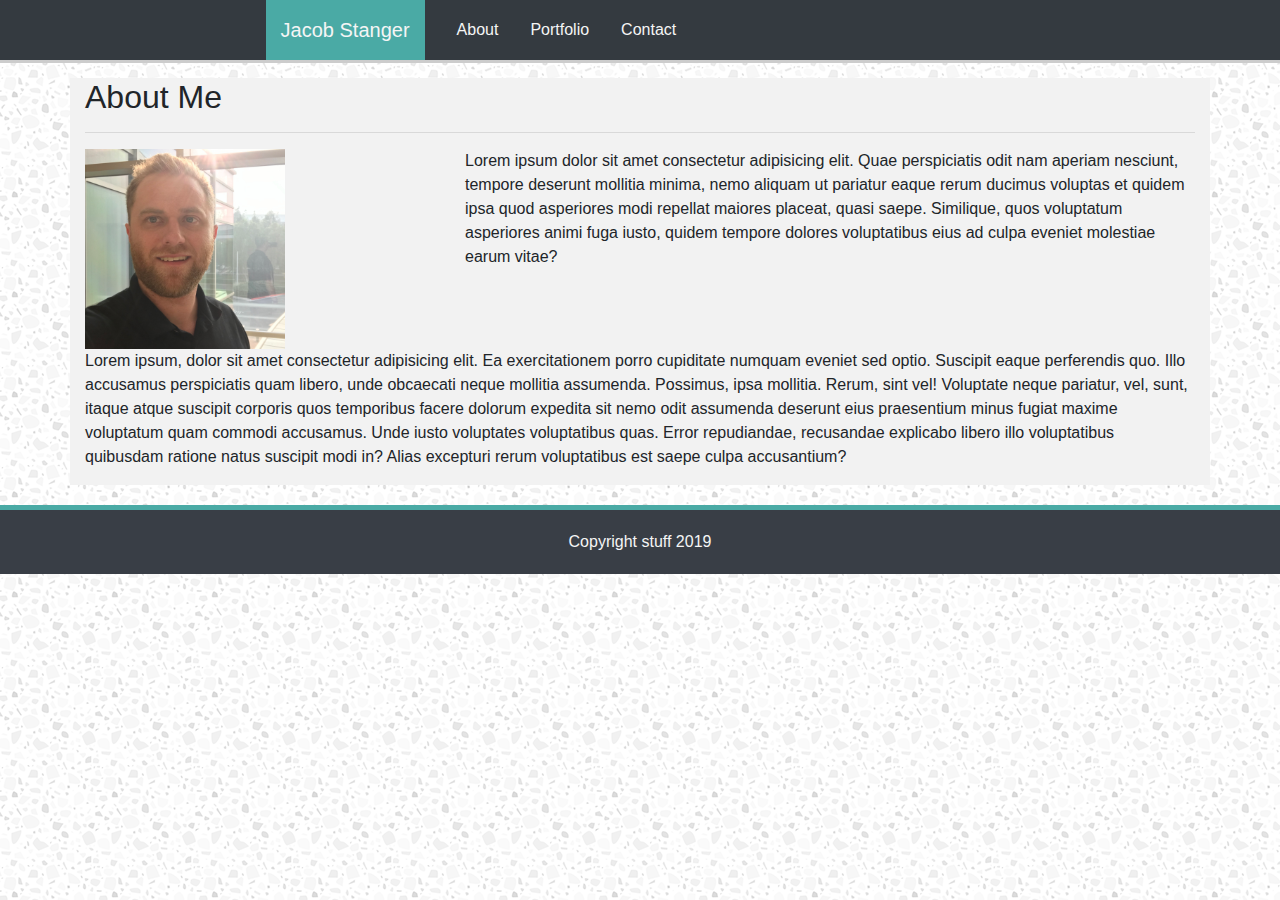
<file: index.html>
<!DOCTYPE html>
<html lang="en">
  <head>
    <meta charset="UTF-8" />
    <meta name="viewport" content="width=device-width, initial-scale=1.0" />
    <meta http-equiv="X-UA-Compatible" content="ie=edge" />
    <title>Home | Bootstrap-Portfolio</title>

    <!-- reset link -->
    <link rel="stylesheet" href="assets/css/reset.css" />
    <!-- bootstrap link -->
    <link
      rel="stylesheet"
      href="https://maxcdn.bootstrapcdn.com/bootstrap/4.0.0/css/bootstrap.min.css"
    />
    <!-- my css style link -->
    <link rel="stylesheet" href="assets/css/style.css" />
  </head>

  <body>
    <!-- TODO: get the colomns to behave at 640px, 768px, and 980px -->
    <!-- NAVBAR div -->
    <div class="container-nav" role="navigation">
      <nav class="navbar navbar-expand-lg navbar-dark bg-dark">
        <span class="navbar-brand">Jacob Stanger</span>
        <ul class="nav">
          <li class="nav-item">
            <a href="index.html" class="nav-link">About</a>
          </li>
          <li class="nav-item">
            <a href="portfolio.html" class="nav-link">Portfolio</a>
          </li>
          <li class="nav-item">
            <a href="contact.html" class="nav-link">Contact</a>
          </li>
        </ul>
      </nav>
    </div>

    <!-- MAIN container - most of the body -->
    <main class="container main-container ">
      <!-- ABOUT ME -->
      <div class="row">
        <div class="container ">
          <h2>About Me</h2>
          <hr />
        </div>
      </div>

      <!-- IMAGE & WORDS -->
      <div class="row">
        <div class="container col-md-4 col-xs-12">
          <img src="assets/images/headshot-of-me-200px.png" alt="main-pic" />
        </div>
        <div class="container col-md-8 col-xs-12">
          <p>
            Lorem ipsum dolor sit amet consectetur adipisicing elit. Quae
            perspiciatis odit nam aperiam nesciunt, tempore deserunt mollitia
            minima, nemo aliquam ut pariatur eaque rerum ducimus voluptas et
            quidem ipsa quod asperiores modi repellat maiores placeat, quasi
            saepe. Similique, quos voluptatum asperiores animi fuga iusto,
            quidem tempore dolores voluptatibus eius ad culpa eveniet molestiae
            earum vitae?
        </div>
      </div>

      <!-- more words row -->
      <div class="row">
        <div class="container col-xs-12">
          <p>
            Lorem ipsum, dolor sit amet consectetur adipisicing elit. Ea
            exercitationem porro cupiditate numquam eveniet sed optio. Suscipit
            eaque perferendis quo. Illo accusamus perspiciatis quam libero, unde
            obcaecati neque mollitia assumenda. Possimus, ipsa mollitia. Rerum,
            sint vel! Voluptate neque pariatur, vel, sunt, itaque atque suscipit
            corporis quos temporibus facere dolorum expedita sit nemo odit
            assumenda deserunt eius praesentium minus fugiat maxime voluptatum
            quam commodi accusamus. Unde iusto voluptates voluptatibus quas.
            Error repudiandae, recusandae explicabo libero illo voluptatibus
            quibusdam ratione natus suscipit modi in? Alias excepturi rerum
            voluptatibus est saepe culpa accusantium?
          </p>
        </div>
      </div>
    </main>

    <!-- FOOTER -->
    <footer>
      Copyright stuff 2019
    </footer>
  </body>
</html>
</file>
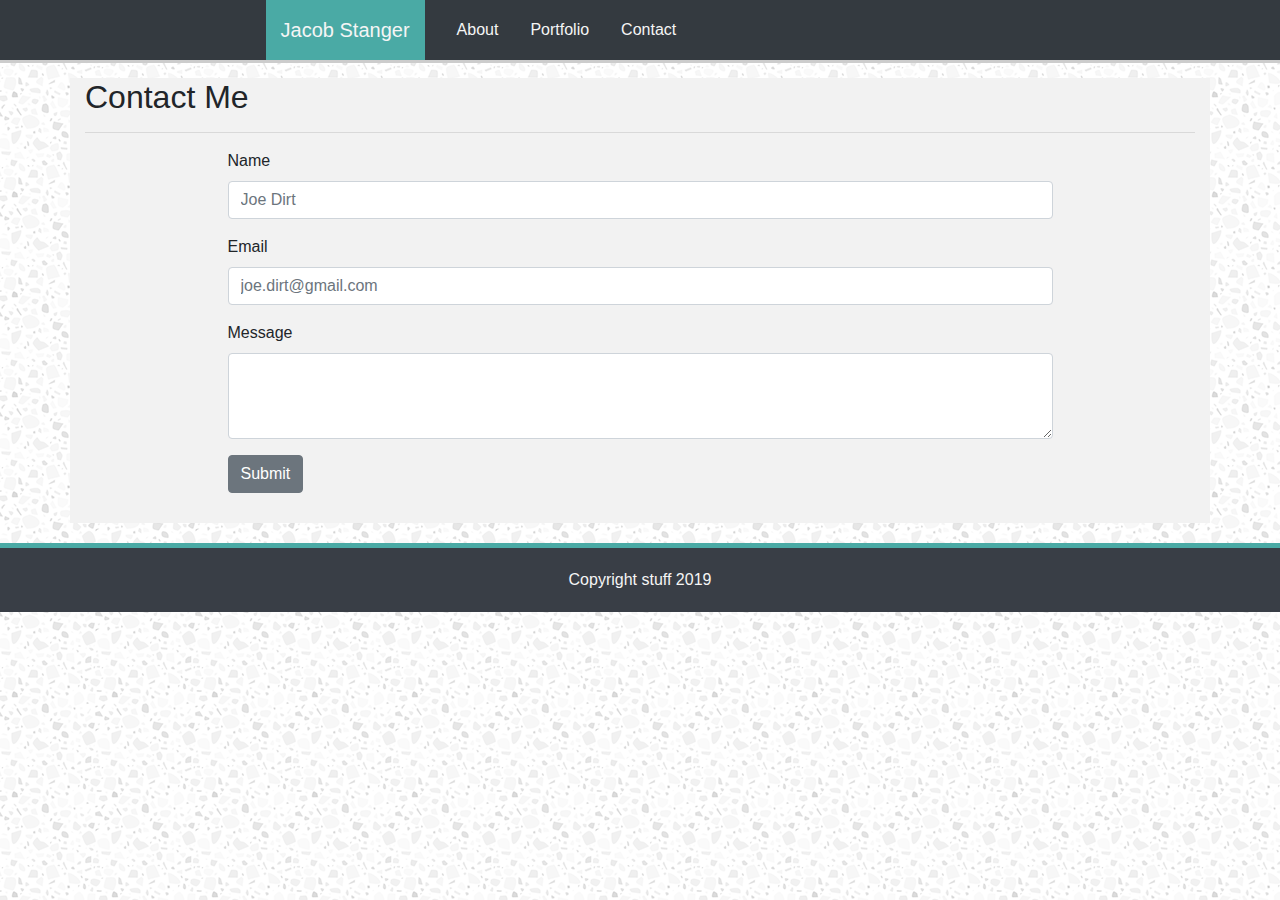
<file: contact.html>
<!DOCTYPE html>
<html lang="en">
  <head>
    <meta charset="UTF-8" />
    <meta name="viewport" content="width=device-width, initial-scale=1.0" />
    <meta http-equiv="X-UA-Compatible" content="ie=edge" />
    <title>Contact | Bootstrap-Portfolio</title>

    <!-- reset link -->
    <link rel="stylesheet" href="assets/css/reset.css" />
    <!-- bootstrap link -->
    <link
      rel="stylesheet"
      href="https://maxcdn.bootstrapcdn.com/bootstrap/4.0.0/css/bootstrap.min.css"
    />
    <!-- my css style link -->
    <link rel="stylesheet" href="assets/css/style.css" />
  </head>

  <body>
    <!-- TODO: get the colomns to behave at 640px, 768px, and 980px -->
    <!-- NAVBAR div -->
    <div class="container-nav" role="navigation">
      <nav class="navbar navbar-expand-lg navbar-dark bg-dark">
        <span class="navbar-brand">Jacob Stanger</span>
        <ul class="nav">
          <li class="nav-item">
            <a href="index.html" class="nav-link">About</a>
          </li>
          <li class="nav-item">
            <a href="portfolio.html" class="nav-link">Portfolio</a>
          </li>
          <li class="nav-item">
            <a href="contact.html" class="nav-link">Contact</a>
          </li>
        </ul>
      </nav>
    </div>

    <!-- MAIN container - most of the body -->
    <main class="container main-container ">
      <div class="row">
        <div class="container ">
          <h2>Contact Me</h2>
          <hr />
        </div>
      </div>

      <!-- FORM -->
      <div class="row">
        <div class="container form-container col-md-9 col-xs-12">

          <form>
            <div class="form-group">
              <label for="exampleFormControlInput1">Name</label>
              <input type="name" class="form-control" id="exampleFormControlInput1" placeholder="Joe Dirt">
            </div>
            <div class="form-group">
              <label for="exampleFormInput2">Email</label>
              <input type="email" class="form-control" id="exampleFormInput2" placeholder="joe.dirt@gmail.com">
            </div>
            <div class="form-group">
              <label for="exampleFormControlTextarea1">Message</label>
              <textarea class="form-control" id="exampleFormControlTextarea1" rows="3"></textarea>
            </div>
          </form>
          <button type="button" class="btn btn-secondary">Submit</button>
        </div>
      </div> <!-- End of Row-->

    </main>

    <!-- FOOTER -->
    <footer>
      Copyright stuff 2019
    </footer>
  </body>
</html>
</file>
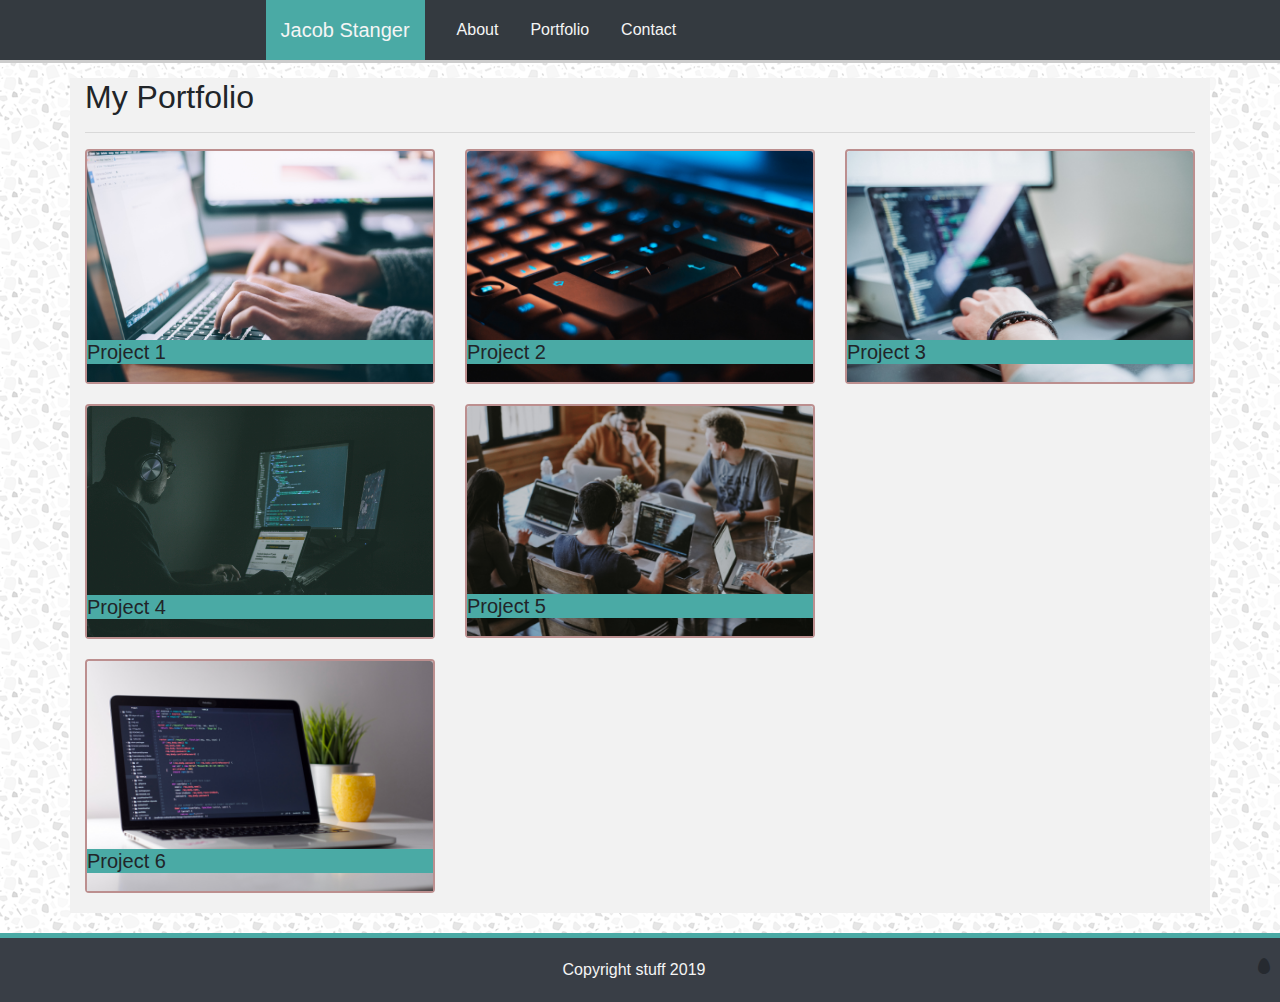
<file: portfolio.html>
<!DOCTYPE html>
<html lang="en">
  <head>
    <meta charset="UTF-8" />
    <meta name="viewport" content="width=device-width, initial-scale=1.0" />
    <meta http-equiv="X-UA-Compatible" content="ie=edge" />
    <title>Portfolio | Bootstrap-Portfolio</title>

    <!-- reset link -->
    <link rel="stylesheet" href="assets/css/reset.css" />
    <!-- bootstrap link -->
    <link
      rel="stylesheet"
      href="https://maxcdn.bootstrapcdn.com/bootstrap/4.0.0/css/bootstrap.min.css"
    />
    <!-- fontawesome -->
    <link href="./assets/fontawesome-free-5.12.0-web/css/all.css" rel="stylesheet">

    <!-- my css style link -->
    <link rel="stylesheet" href="assets/css/style.css" />
  </head>

  <body>
    <!-- TODO: get the colomns to behave at 640px, 768px, and 980px -->
    <!-- NAVBAR div -->
    <div class="container-nav" role="navigation">
      <nav class="navbar navbar-expand-lg navbar-dark bg-dark">
        <span class="navbar-brand">Jacob Stanger</span>
        <ul class="nav justify-content-end">
          <li class="nav-item">
            <a href="index.html" class="nav-link">About</a>
          </li>
          <li class="nav-item">
            <a href="portfolio.html" class="nav-link">Portfolio</a>
          </li>
          <li class="nav-item">
            <a href="contact.html" class="nav-link">Contact</a>
          </li>
        </ul>
      </nav>
    </div>

    <!-- MAIN container - most of the body -->
    <main class="container main-container ">
      <!-- PORTFOLIO -->
      <div class="row">
        <div class="container ">
          <h2>My Portfolio</h2>
          <hr />
        </div>
      </div>

      <!-- ****************************** -->
      <!-- CARDS -->
      <!-- ****************************** -->
      <!-- FIXME: replace giant imgs with formatted ones -->
      <!-- when on github, imgs load super slow! -->
      <!-- 1st row -->
      <div class="row">
        <div class="col col-md-4">
          <div class="card">
            <img src="./assets/images/glenn-carstens-peters-npxXWgQ33ZQ-unsplash.jpg" class="card-img-top" alt="...">
            <h5 class="portfolio-title">Project 1</h5>
          </div>
        </div>
        <div class="col col-md-4">
          <div class="card">
            <img src="./assets/images/christian-wiediger-WkfDrhxDMC8-unsplash.jpg" class="card-img-top" alt="...">
            <h5 class="portfolio-title">Project 2</h5>
          </div>
        </div>
        <div class="col col-md-4">
          <div class="card">
            <img src="./assets/images/zan-0WzeC6JtbHU-unsplash.jpg" class="card-img-top" alt="...">
            <h5 class="portfolio-title">Project 3</h5>
          </div>
        </div>
      </div>

      <!-- 2nd row -->
      <div class="row">
        <div class="col col-md-4">
          <div class="card">
            <img src="./assets/images/jefferson-santos-9SoCnyQmkzI-unsplash.jpg" class="card-img-top" alt="...">
            <h5 class="portfolio-title">Project 4</h5>
          </div>
        </div>
        <div class="col col-md-4">
          <div class="card">
            <img src="./assets/images/formatted-imgs/annie-spratt-QckxruozjRg-unsplash-400px.png" class="card-img-top" alt="...">
            <h5 class="portfolio-title">Project 5</h5>
          </div>
        </div>
      </div>


      <!-- 3rd row -->
      <div class="row">
        <div class="col col-md-4">
          <div class="card">
            <img src="./assets/images/clement-h-95YRwf6CNw8-unsplash.jpg" class="card-img-top" alt="...">
            <h5 class="portfolio-title">Project 6</h5>
          </div>
        </div>
      </div>
      
    </main>

    <!-- FOOTER -->
    <footer>
      Copyright stuff 2019
      <a href="https://www.starwars.com/databank/bb-8" target="_blank"><i class="fas fa-egg"></i></a>
    </footer>
  </body>
</html>
</file>
<file: assets/css/style.css>
body {
  background-image: url(../images/light-grey-terrazzo.png);
}

footer {
  background-color: #393e46;
  color: whitesmoke;
  padding: 20px 10px;
  text-align: center;
  margin-top: 20px;
  border-top: 5px solid #4aaaa5;
}

footer a {
  color: #262a30;
}

.container {
  background-color: #f2f2f2;
}

.navbar {
  margin-bottom: 15px;
  border-bottom: 3px solid #cccccc;
  background-color: #eeeeee;
  padding-top: 0px;
  padding-bottom: 0px;
}

.nav-link {
  color: #222831;
  color: whitesmoke;
}

.navbar .navbar-brand {
  margin-left: 20%;
  background-color: #4aaaa5;
  color: whitesmoke;
  padding: 15px 15px;
}

.card {
  position: relative;
  width: auto;
  border: 2px solid rosybrown;
  margin-bottom: 20px;
}

.fa-egg {
  float: right;
}

.portfolio-title {
  background-color: #4aaaa5;
  position: absolute;
  bottom: 10px;
  width: 100%;
}

.form-container {
  margin-bottom: 30px;
  text-decoration: none;
}
</file>
